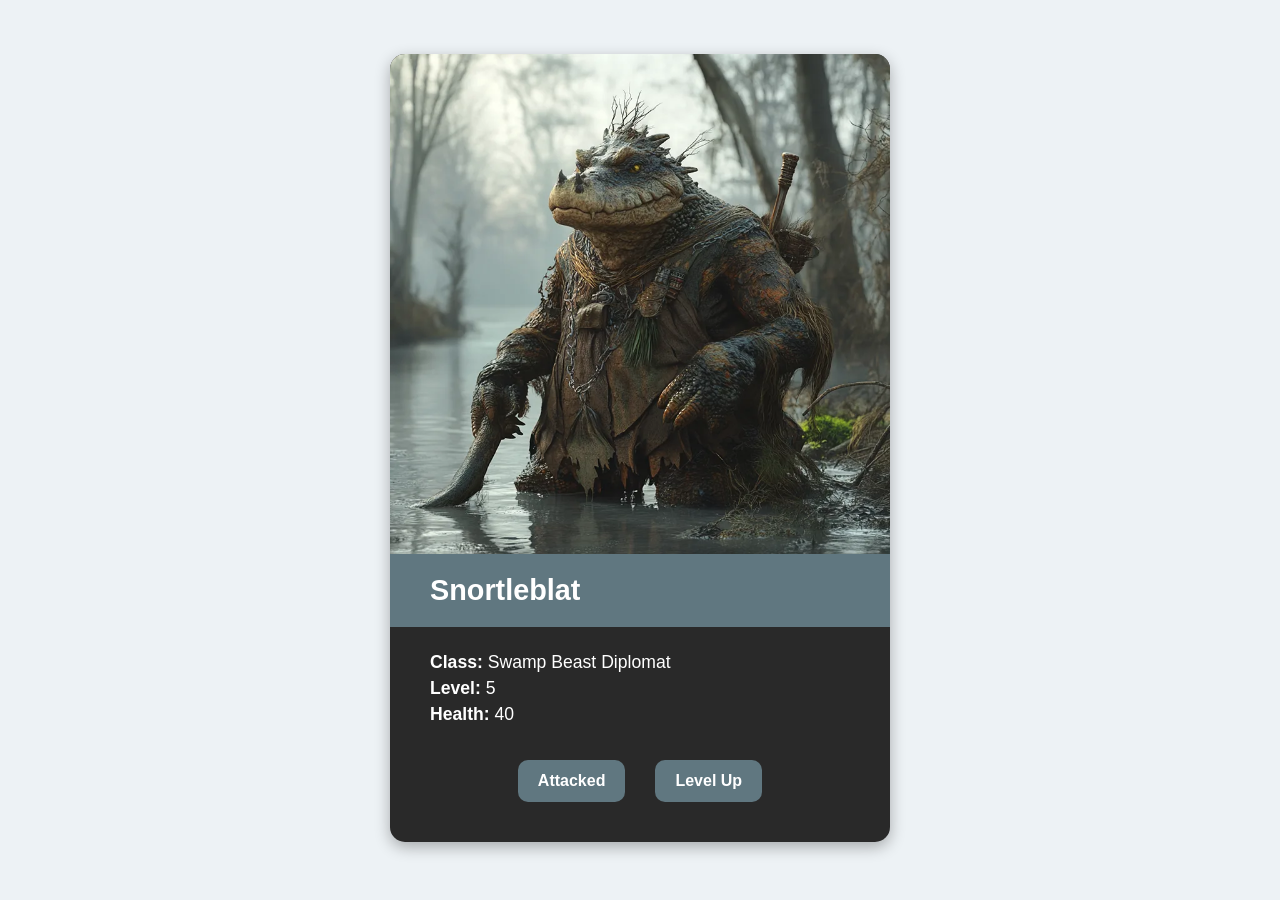
<file: charactercard/index.html>
<!DOCTYPE html>
<html lang="en">
<head>
    <meta charset="UTF-8">
    <meta name="viewport" content="width=device-width, initial-scale=1.0">
    <title>Character Card</title>

    <meta name="description" content=" Snortleblat, level 5 Swamp Beast Diplomat.">

    <!-- Open Graph (Facebook, LinkedIn, etc.) -->
    <meta property="og:type" content="website">
    <meta property="og:title" content="Snortleblat - Character Card">
    <meta property="og:description" content=" Snortleblat, level 5 Swamp Beast Diplomat.">
    <meta property="og:url" content="https://alexzanderallen01.github.io/wdd131/charactercard/">
    <meta property="og:image" content="https://alexzanderallen01.github.io/wdd131/charactercard/snortleblat.webp">

    <!-- Twitter Card -->
    <meta name="twitter:card" content="summary_large_image">
    <meta name="twitter:title" content="Snortleblat - Character Card">
    <meta name="twitter:description" content="Meet Snortleblat, a level 5 Swamp Beast Diplomat.">
    <meta name="twitter:image" content="https://alexzanderallen01.github.io/wdd131/charactercard/snortleblat.webp">

    <!-- One favicon (ICO works everywhere) -->
    <link rel="icon" href="snortleblat.webp">
    <link rel="stylesheet" href="style.css">
    <script src="script.js" defer></script>
</head>
<body>
    <main>
        <section class="character-card">
            <img id="characterImage" src="" alt="">
            <h1 id="characterName"></h1>
            <div class="character-info">
                <p><strong>Class:</strong> <span id="characterClass"></span></p>
                <p><strong>Level:</strong> <span id="characterLevel"></span></p>
                <p><strong>Health:</strong> <span id="characterHealth"></span></p>
                <div class="buttons">
                    <button id="attackButton">Attacked</button>
                    <button id="levelButton">Level Up</button>
                </div>
                <p id="message" aria-live="polite"></p>
            </div>
        </section>
    </main>
</body>
</html>
</file>
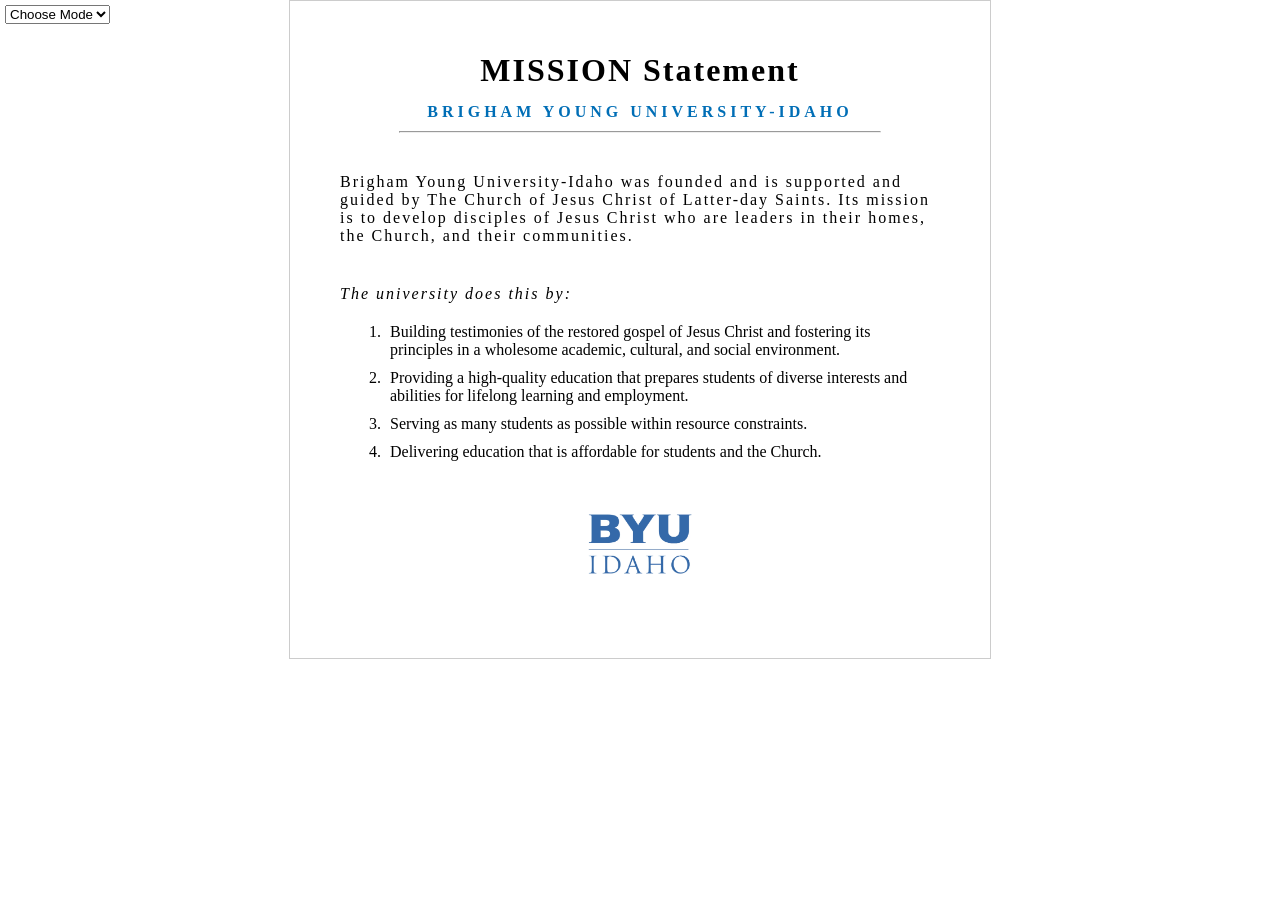
<file: mission/index.html>
<!DOCTYPE html>
<html lang="en-US"
    <head>
        <meta charset="utf-8">
        <meta name="viewport" content="width=device-width,initial-scale=1.0">
        <title>Alexzander Allen | WDD 131</title>
        <meta name="description" content="Mission Statement">
        <meta name="author" content="Alexzander Allen">
        <link rel="stylesheet" href="style.css">
        <script src="mission.js" defer></script>
    </head>
    <body>
        <select>
            <option>Choose Mode</option>
            <option value="dark">Dark</option>
            <option value="light">Light</option>
        </select>
        <header>
            <h1>MISSION Statement</h1>
            <h2>BRIGHAM YOUNG UNIVERSITY-IDAHO</h2>
            <hr>
        </header>
        <main>
            <p>Brigham Young University-Idaho was founded and is supported and guided by The Church of Jesus Christ of Latter-day Saints. Its mission is to develop disciples of Jesus Christ who are leaders in their homes, the Church, and their communities.</p>
            <p id="pItalic">The university does this by:</p>
            <ul class="list">
                <li>Building testimonies of the restored gospel of Jesus Christ and fostering its principles in a wholesome academic, cultural, and social environment.</li>
                <li>Providing a high-quality education that prepares students of diverse interests and abilities for lifelong learning and employment.</li>
                <li>Serving as many students as possible within resource constraints.</li>
                <li>Delivering education that is affordable for students and the Church.</li>
            </ul>
            <img src="byui-logo-blue.webp" alt="byui-logo-blue">
        </main>
        
    </body>
</file>
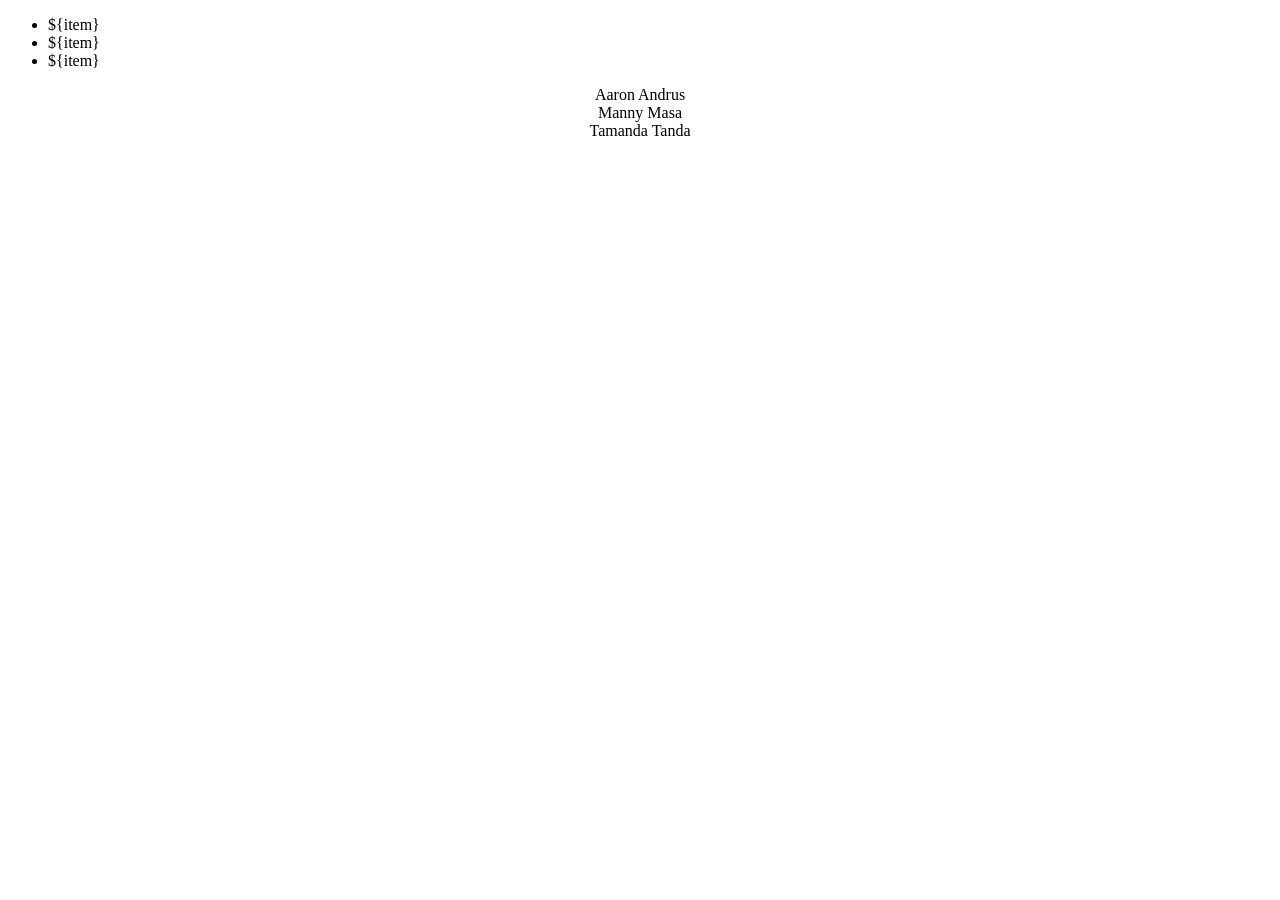
<file: ponder/arrays.html>
<!DOCTYPE html>
<html lang="en">
<head>
    <meta charset="UTF-8">
    <meta name="viewport" content="width=device-width, initial-scale=1.0">
    <title>Array Methods</title>
    <script src="arrays.js" defer></script>
    <style>
        .format {
            text-align: center;
        }
        hr {
            width: 200px:
        }
    </style>
</head>
<body>
    <ul id="myList">
        
    </ul>
    <div id="studentContainer"></div>
</body>
</html>
</file>
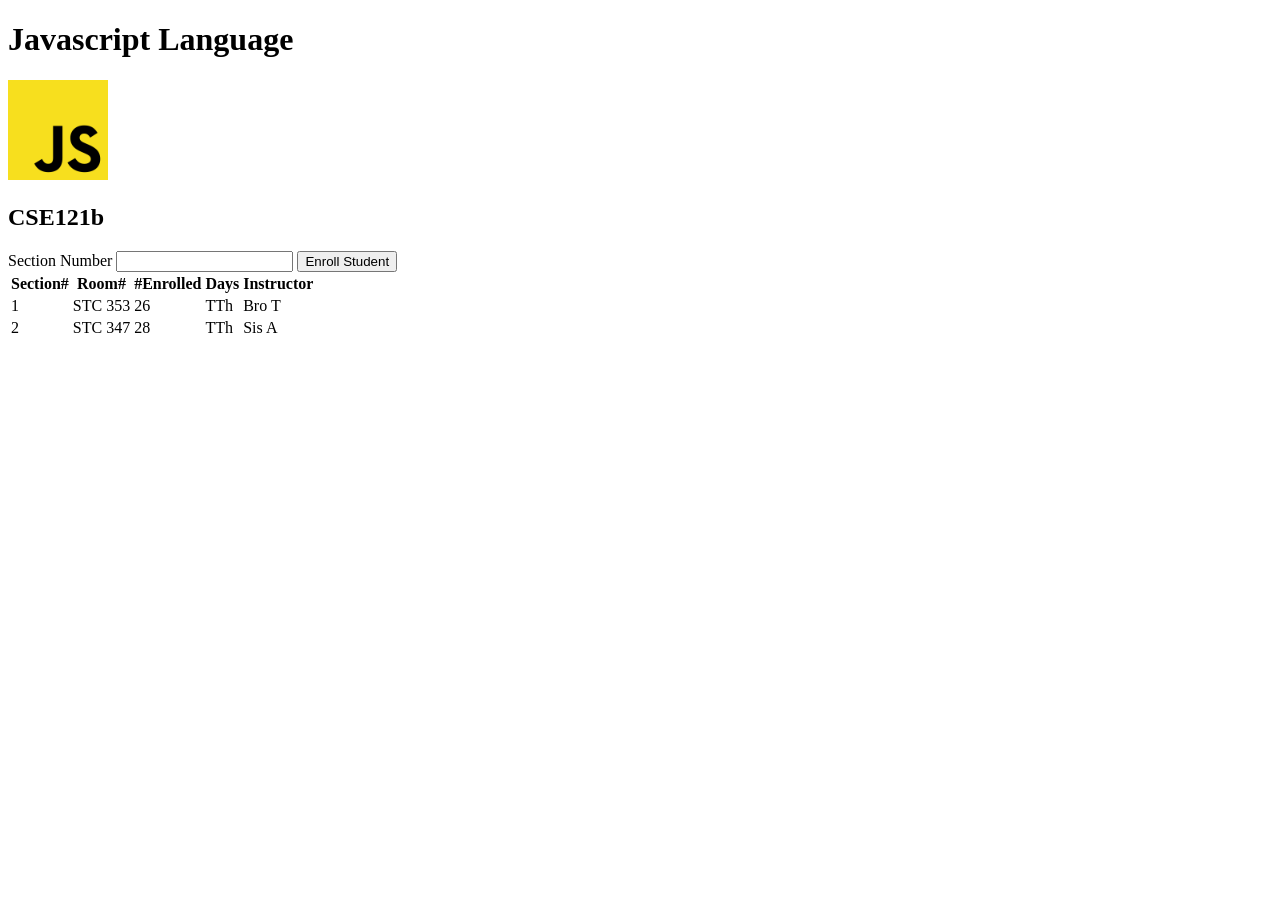
<file: ponder/courses.html>
<!DOCTYPE html>
<html lang="en">
<head>
    <meta charset="UTF-8">
    <meta name="viewport" content="width=device-width, initial-scale=1.0">
    <title>JS object</title>
    <script src="courses.js" defer></script>
</head>
<body> 
<h1 id="courseName"></h1>
<img src="" alt="">
<h2 id="courseCode"></h2>
<label for="sectionNumber">Section Number</label>
<input id="sectionNumber" />
<button id="enrollStudent">Enroll Student</button>
<table>
  <thead>
    <tr>
      <th>Section#</th>
      <th>Room#</th>
      <th>#Enrolled</th>
      <th>Days</th>
      <th>Instructor</th>
    </tr>
  </thead>
  <tbody id="sections"></tbody>
</table>    
</body>
</html>
</file>
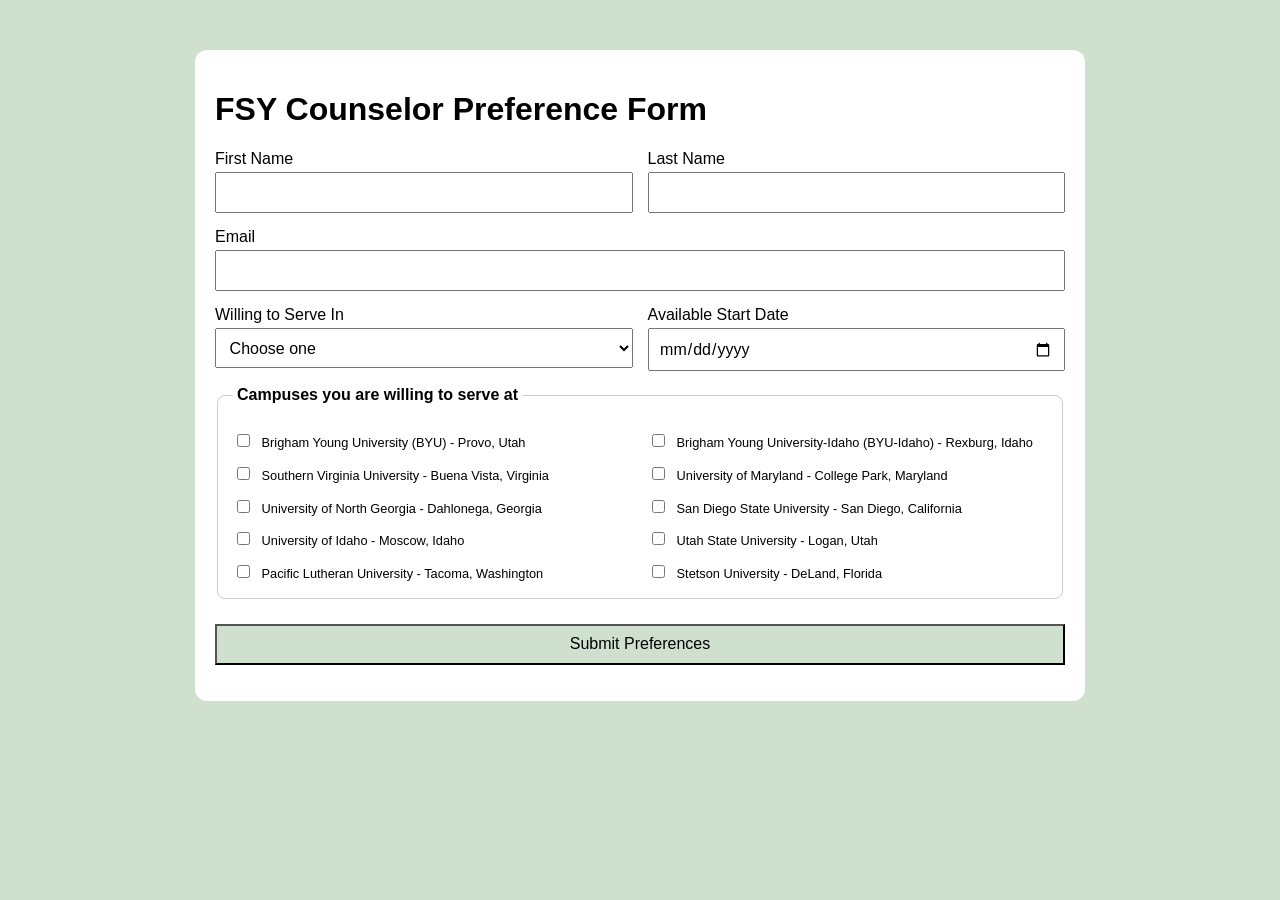
<file: ponder/form.html>
<!DOCTYPE html>
<html lang="en">
<head>
  <meta charset="UTF-8" />
  <meta name="viewport" content="width=device-width, initial-scale=1.0" />
  <title>FSY Counselor Preference Form</title>
  <link rel="icon" href="favicon.png">
  <link rel="stylesheet" href="form.css" />
  <script src="form.js" defer></script>
</head>
<body>
  <main class="wrapper">
    <h1>FSY Counselor Preference Form</h1>

    <form id="fsyForm">
      <div class="field">
        <label for="firstName">First Name</label>
        <input id="firstName" name="firstName" type="text" required />
      </div>

      <div class="field">
        <label for="lastName">Last Name</label>
        <input id="lastName" name="lastName" type="text" required />
      </div>

      <div class="field full">
        <label for="email">Email</label>
        <input id="email" name="email" type="email" required />
      </div>

      <div class="field">
        <label for="travelRange">Willing to Serve In</label>
        <select
          id="travelRange"
          name="travelRange"
          aria-controls="notesContainer"
          required
        >
          <option value="">Choose one</option>
          <option value="one">One campus</option>
          <option value="many">Two or more campuses</option>
        </select>
      </div>

      <div class="field">
        <label for="availableDate">Available Start Date</label>
        <input id="availableDate" name="availableDate" type="date" required />
      </div>

      <fieldset class="full campus-group">
        <legend>Campuses you are willing to serve at</legend>

        <div class="campus-grid">
          <label><input type="checkbox" name="campus" value="BYU - Provo, Utah" /> Brigham Young University (BYU) - Provo, Utah</label>
          <label><input type="checkbox" name="campus" value="BYU-Idaho - Rexburg, Idaho" /> Brigham Young University-Idaho (BYU-Idaho) - Rexburg, Idaho</label>
          <label><input type="checkbox" name="campus" value="Southern Virginia University - Buena Vista, Virginia" /> Southern Virginia University - Buena Vista, Virginia</label>
          <label><input type="checkbox" name="campus" value="University of Maryland - College Park, Maryland" /> University of Maryland - College Park, Maryland</label>
          <label><input type="checkbox" name="campus" value="University of North Georgia - Dahlonega, Georgia" /> University of North Georgia - Dahlonega, Georgia</label>
          <label><input type="checkbox" name="campus" value="San Diego State University - San Diego, California" /> San Diego State University - San Diego, California</label>
          <label><input type="checkbox" name="campus" value="University of Idaho - Moscow, Idaho" /> University of Idaho - Moscow, Idaho</label>
          <label><input type="checkbox" name="campus" value="Utah State University - Logan, Utah" /> Utah State University - Logan, Utah</label>
          <label><input type="checkbox" name="campus" value="Pacific Lutheran University - Tacoma, Washington" /> Pacific Lutheran University - Tacoma, Washington</label>
          <label><input type="checkbox" name="campus" value="Stetson University - DeLand, Florida" /> Stetson University - DeLand, Florida</label>
        </div>
      </fieldset>

      <div id="notesContainer" class="field full" hidden>
        <label for="notes">Travel Notes</label>
        <input id="notes" name="notes" type="text" />
      </div>

      <button class="full" type="submit">Submit Preferences</button>
    </form>

    <section id="output" aria-live="polite"></section>
  </main>
</body>
</html>
</file>
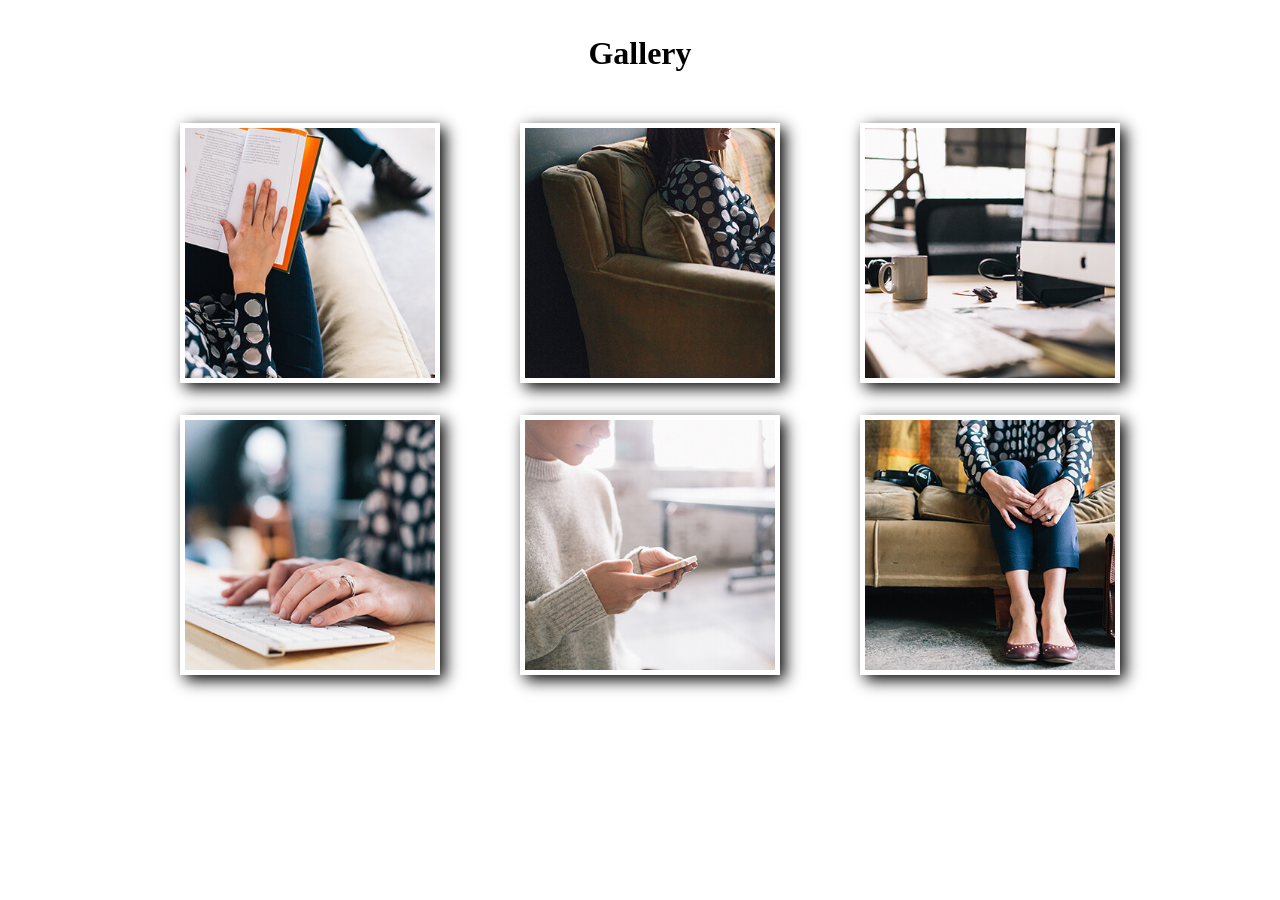
<file: ponder/modal.html>
<!DOCTYPE html>
<html lang="en">
<head>
    <meta charset="UTF-8">
    <meta name="viewport" content="width=device-width, initial-scale=1.0">
    <title>modal</title>
    <link rel="stylesheet" href="modal.css">
    <script src="modal.js" defer></script>
</head>
<body>
    
<h1>Gallery</h1>
<section class="gallery">
    <figure>  
        <img src="images/book-sm.jpg" alt="person reading a book">
    </figure>
    <figure>  
        <img src="images/couch-sm.jpg" alt="person sitting on a couch with a phone">
    </figure>
    <figure>  
        <img src="images/desk-sm.jpg" alt="a work desktop">
    </figure>
    <figure>  
        <img src="images/keyboard-sm.jpg" alt="person typing on a keyboard">
    </figure>
    <figure>  
        <img src="images/phone-sm.jpg" alt="person looking at a phone">
    </figure>
    <figure>  
        <img src="images/sit-sm.jpg" alt="person sitting on a couch">
    </figure>
</section>
<dialog>
    <img>
    <button class="close-viewer">X</button>
</dialog>
          
</body>
</html>
</file>
<file: charactercard/style.css>
body {
    font-family: Arial, sans-serif;
    margin: 0;
    padding: 20px;
    background-color: #edf2f5;
}
main {
    display: flex;
    justify-content: center;
    align-items: center;
    min-height: 95vh;
}
.character-card {
    width: 100%;
    max-width: 500px;
    background-color: #292929;
    border-radius: 15px;
    overflow: hidden;
    box-shadow: 0 5px 15px rgba(0, 0, 0, 0.3);
}
.character-card img {
    display: block;
    width: 100%;
    height: auto;
}
.character-card h1 {
    background-color: #607780;
    color: white;
    font-size: 1.8rem;
    margin: 0;
    padding: 20px 40px;
}
.character-info {
    padding: 20px 40px;
    color: white;
}
.character-info p {
    margin: 5px 0;
    font-size: 1.1rem;
}
.buttons {
    display: flex;
    justify-content: center;
    gap: 30px;
    margin-top: 35px;
}
button {
    background-color: #607780;
    color: white;
    border: none;
    border-radius: 10px;
    padding: 12px 20px;
    font-size: 1rem;
    font-weight: bold;
    cursor: pointer;
}
button:hover {
    background-color: #7d969f;
}
#message {
    text-align: center;
    font-weight: bold;
    margin-top: 20px;
}
@media screen and (max-width: 500px) {
    .character-info {
        padding: 20px;
    }

    .character-card h1 {
        padding: 15px 20px;
    }
}
</file>
<file: mission/style.css>
.list {
    list-style-type: decimal;
    width: 90%;
    margin: 0 auto;
    padding-left: 30px;
}
.list li {
    padding-left: 5px;
    margin-bottom: 10px;
}
p {
    font-size: 1em;
    margin: 40px auto 20px;
    letter-spacing: 2px;
}
h1 {
    font-size: 2em;
    text-align: center;
    letter-spacing: 2px;
    margin-bottom: 10px;
}
h2 {
    color: #006eb6;
    text-align: center;
    letter-spacing: 4px;
    margin-bottom: 10px;
    font-size: 1em;
}
#pItalic {
    font-style: italic;
}
hr {
   width: 80%;
   margin: 0 auto; 
}
#main-parg {
    width: 60%;
}
img {
    width: 120px;
    display: block;
    margin: 50px auto;
}
body {
    font-family: Georgia, serif;
    max-width: 600px;
    margin: 0 auto;
    padding: 30px 50px;
    border: 1px solid #ccc;
}
select {
    position: absolute;
    top: 5px;
    left: 5px;
    font: 16px;
}
</file>
<file: ponder/form.css>
body {
  font-family: Arial, sans-serif;
  background:  #cfe0cf;
  margin: 0;
}

.wrapper {
  max-width: 850px;
  margin: 50px auto;
  padding: 20px;
  background: white;
  border-radius: 12px;
}

form {
  display: grid;
  grid-template-columns: 1fr 1fr;
  gap: 15px;
}

.field {
  display: flex;
  flex-direction: column;
  gap: 0.25rem;
}

.full {
  grid-column: 1 / 3;
}

input,
select,
button {
  padding: 0.6rem;
  font: inherit;
}

button {
  background: #cfe0cf;
  transition: background 0.5s ease;
  margin-top: 10px;
}

button:hover {
  background: #dcead9;
}

.campus-group {
  border: 1px solid #ccc;
  border-radius: 8px;
  padding: 15px;
}

.campus-group legend {
  font-weight: bold;
  padding: 0 0.25rem;
}

.campus-grid {
  display: grid;
  grid-template-columns: 1fr 1fr;
  gap: 0.75rem 1rem;
  margin-top: 0.75rem;
}

.campus-grid label {
  display: block;
  line-height: 1.3;
  font-size: .8em;
}

.campus-grid input {
  margin-right: 0.5rem;
}
#notesContainer[hidden] {
  display: none;
}

#output {
  margin-top: 1rem;
  font-weight: bold;
}
</file>
<file: ponder/modal.css>
h1 {
    text-align: center;
    margin: 35px 0;
}
.gallery {
    max-width: 1000px;
    margin: 0 auto;
}
figure img {
    width: 250px;
    height: 250px;
    object-fit: cover;
    padding: 5px;
    background-color: white;
    box-shadow: 5px 5px 15px black;
    display: block;
    margin: 0 auto;
}
/* modal */

dialog img {
    width: 90%;
    display: block;
    margin: 20vh auto;
}
dialog {
    width: 100%;
    height: 100%;
    background-color: rgba(0,0,0,.75);
}
.close-viewer {
    position: absolute;
    top: 10vh;
    right: 2vh;
    padding: 3px 6px;
    font-size: 1.5em;
}

@media screen and (min-width: 700px) {
    .gallery {
        display: grid;
        grid-template-columns: 1fr 1fr;
    }
}
@media screen and (min-width: 1000px) {
    .gallery {
        grid-template-columns: 1fr 1fr 1fr;
    }
    dialog img {
        width: 60%;
        margin: 15vh auto;
    }
    .close-viewer {
        position: absolute;
        right: 15vh;
    }
    .viewer {
        margin: 50px;
        padding: 50px;
    }
    .viewer img {
        max-width: 800px;
    }
}
</file>
